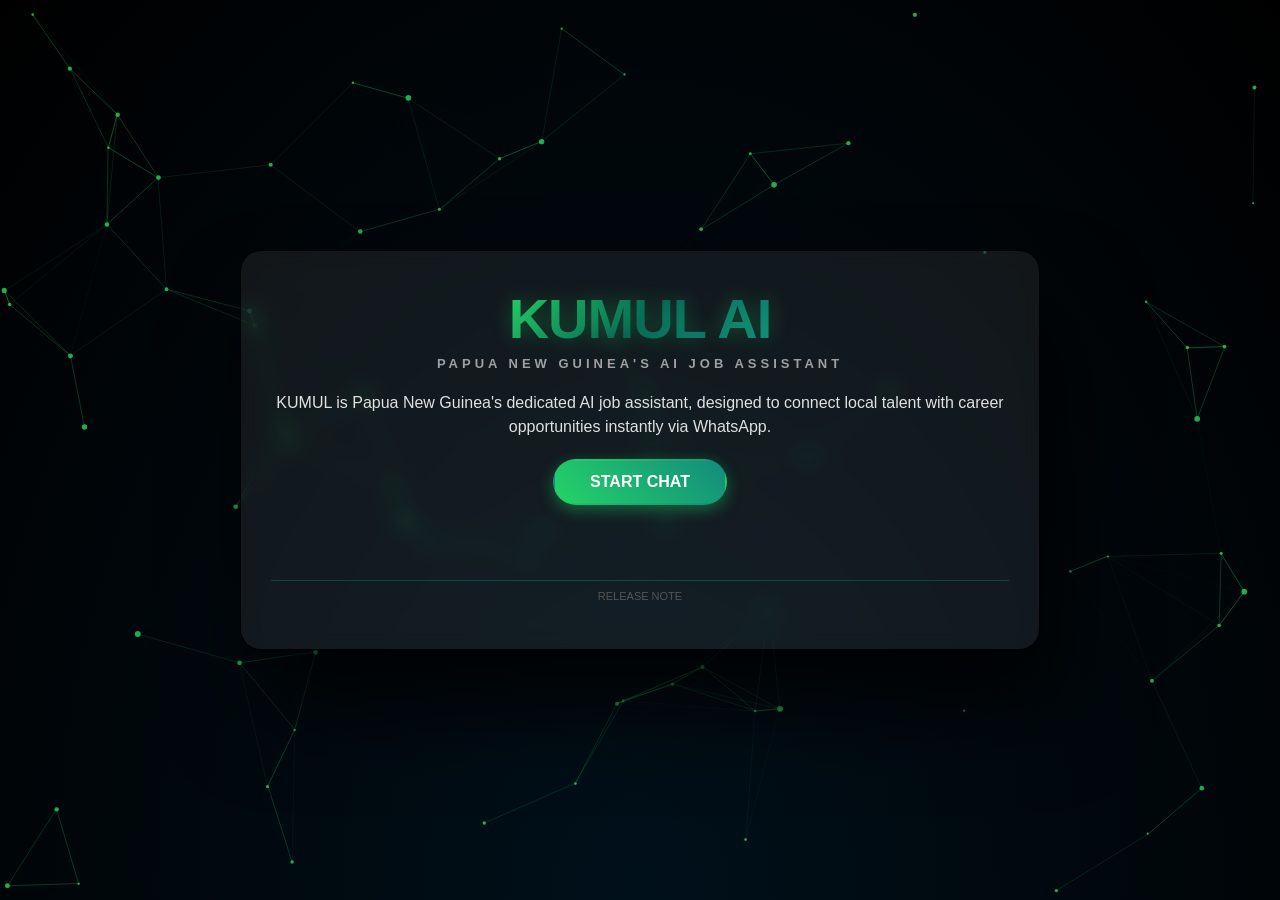
<file: templates/index.html>
<!DOCTYPE html><html lang="en"><head><meta charset="UTF-8"><meta name="viewport" content="width=device-width, initial-scale=1.0"><title>Kumul Jobs PNG | AI Assistant</title><style>* { margin: 0; padding: 0; box-sizing: border-box; } body { font-family: 'Segoe UI', Tahoma, Geneva, Verdana, sans-serif; background: radial-gradient(ellipse at bottom, #00101a 0%, #000000 100%); height: 100vh; min-height: -webkit-fill-available; overflow: hidden; color: #fff; display: flex; justify-content: center; align-items: center; perspective: 1500px; -webkit-user-select: none; -moz-user-select: none; -ms-user-select: none; user-select: none; } canvas { display: block; position: absolute; top: 0; left: 0; z-index: 1; } .card-wrapper { position: relative; z-index: 2; width: 100%; max-width: 800px; animation: float 6s ease-in-out infinite; } @keyframes float { 0% { transform: translateY(0px); } 50% { transform: translateY(-10px); } 100% { transform: translateY(0px); } } .main-container { position: relative; text-align: center; width: 100%; min-height: 400px; transform-style: preserve-3d; transition: transform 0.8s cubic-bezier(0.175, 0.885, 0.32, 1.275); border-radius: 20px; border: 1px solid rgba(0, 0, 0, 1); } .main-container::before { content: ''; position: absolute; top: 0; left: 0; right: 0; bottom: 0; background: rgba(255, 255, 255, 0.07); backdrop-filter: blur(10px); border-radius: 20px; box-shadow: 20px 60px 90px rgba(0, 0, 0, 0.8); z-index: -1; } .main-container.flipped { transform: rotateY(180deg); } h1 { font-size: 3.5rem; margin-bottom: 5px; background: linear-gradient(135deg, #25D366 0%, #075E54 50%, #128C7E 100%); -webkit-background-clip: text; -webkit-text-fill-color: transparent; text-shadow: 0 0 20px rgba(37, 211, 102, 0.3); font-weight: 800; letter-spacing: -1px; } .subtitle { font-size: 1.1rem; color: #a0a0a0; margin-bottom: 20px; font-weight: 300; text-transform: uppercase; letter-spacing: 2px; } p { font-size: 1rem; line-height: 1.5; margin-bottom: 20px; color: #e0e0e0; } .cta-button { display: inline-block; padding: 12px 35px; background: linear-gradient(45deg, #25D366, #128C7E); color: white; text-decoration: none; border-radius: 50px; font-weight: bold; font-size: 1rem; transition: all 0.3s ease; box-shadow: 0 5px 15px rgba(37, 211, 102, 0.4); border: 2px solid transparent; } .cta-button:hover { transform: translateY(-3px); box-shadow: 10px 10px 25px rgba(37, 211, 102, 0.6); background: yellow; color: #000; border-color: #032; } .card-face { position: absolute; top: 0; left: 0; width: 100%; height: 100%; backface-visibility: hidden; -webkit-backface-visibility: hidden; display: flex; flex-direction: column; justify-content: center; align-items: center; padding: 30px; border-radius: 60px; } .card-front { z-index: 2; transform: rotateY(0deg); } .card-back { transform: rotateY(180deg); background: conic-gradient(from 90deg at -13% 100%,#007777,#007777, #007777, #007777, #003333, #007777,#007777); border-radius: 20px; } .company-tag { margin-top: 25px; font-size: 0.85rem; color: #666; border-top: 1px solid rgba(0,180,140,0.3); padding-top: 15px; width: 100%; } .company-tag span.trigger-highlight { color: #128C7E; cursor: pointer; transition: color 0.3s ease; text-decoration: none; font-size: 12px; } .company-tag span.trigger-highlight:hover { color: #839D76; } .kofi {color: #076; text-decoration: none; font-weight: bold; display: inline-block; margin-top: 3px;} .kofi:hover {color: #575;} .footer-links { margin-top: 8px; } .footer-links a { color: #8b949e; text-decoration: none; font-size: 0.8rem; margin: 0 5px; } .footer-links a:hover { color: #25D366; } .back-logo { font-size: 1.8rem; font-weight: 800; margin-bottom: 15px; background: linear-gradient(135deg, yellow 10%, lime 30%, #000 90%); -webkit-background-clip: text; -webkit-text-fill-color: transparent; } .back-summary { font-size: 0.95rem; line-height: 1.6; color: #e0e0e0; margin-bottom: 20px; padding: 0 10px; } .back-contacts { display: flex; flex-direction: column; gap: 10px; justify-content: center; align-items: center; } .contact-link { display: inline-block; padding: 8px 18px; background: rgba(0, 100, 80, .3); border: 1px solid rgba(0, 30, 20, 0.9); border-radius: 20px; color: #fff; text-decoration: none; font-size: 0.9rem; font-weight: 500; transition: all 0.3s ease; min-width: 180px; text-align: center; } .contact-link:hover { background: rgba(0, 255, 80, 0.3); transform: scale(1.05); color: #fff; } @media (max-width: 768px) { body { width: 100%; overflow-x: hidden; } h1 { font-size: 2.2rem; } .subtitle { font-size: 0.9rem; margin-bottom: 15px; } p { font-size: 0.95rem; margin-bottom: 15px; } .main-container { min-height: 450px; margin: 0 10px; } .card-face { padding: 25px; } .card-wrapper { width: 100%; } .back-summary { font-size: 0.9rem; padding: 0; } .contact-link { min-width: 160px; font-size: 0.85rem; padding: 8px 15px; } } @media (max-width: 480px) { h1 { font-size: 1.8rem; } .subtitle { font-size: 11px; letter-spacing: 2px; } p { font-size: 0.9rem; } .main-container { min-height: 500px; } .card-face { padding: 20px; } .cta-button { padding: 10px 25px; font-size: 0.9rem; } .company-tag { font-size: 11px; } .kofi { font-size: 11px; } }</style></head><body><canvas id="networkCanvas"></canvas><div class="card-wrapper" id="cardWrapper"><div class="main-container" id="mainCard"><div class="card-face card-front"><h1>KUMUL AI</h1><div class="subtitle" style="letter-spacing: 4px; font-size: 13px; font-weight: 700;">Papua New Guinea's AI Job Assistant</div><p style="font-family: 'Inter', -apple-system, sans-serif;">KUMUL is Papua New Guinea's dedicated AI job assistant, designed to connect local talent with career opportunities instantly via WhatsApp.</p><a href="https://wa.me/67576480080" class="cta-button"> START CHAT </a><div class="company-tag" style="margin-top: 75px; background: transparent; color: #ccc; font-family: 'Inter', -apple-system, sans-serif; font-size: 13px; text-align: center; padding: 0px; line-height: 1.6; width: 100%; "><div style="margin-top: 5px; color: #076;"><span id="companyTrigger" class="trigger-highlight"></span></div><a href="releasenote.html" style="color: #555; margin-top: 45px; font-size: 11px; text-decoration: none;">RELEASE NOTE</a><div class="footer-links" ></div></div></div><div class="card-face card-back"><div class="back-logo">OPTIMUS GEOTECHNICS</div><p class="back-summary">Optimus Geotechnics is a local (PNG) consultancy specializing in advanced data analytics. We deliver end-to-end AI solutions: from data collection and storage to predictive modeling; empowering organizations with actionable insights.</p><div class="back-contacts"><a href="mailto:support@datacomlab.com" class="contact-link">support@datacomlab.com</a><a href="https://wa.me/67571087533" target="_blank" class="contact-link">WhatsApp</a></div></div></div></div><script>document.addEventListener('contextmenu', (e) => e.preventDefault()); document.addEventListener('keydown', (e) => { if (e.key === 'F12') { e.preventDefault(); } if (e.ctrlKey && e.shiftKey && e.key === 'I') { e.preventDefault(); } if (e.ctrlKey && e.shiftKey && e.key === 'J') { e.preventDefault(); } if (e.ctrlKey && e.shiftKey && e.key === 'C') { e.preventDefault(); } if (e.ctrlKey && e.key === 'u') { e.preventDefault(); } if (e.ctrlKey && e.key === 's') { e.preventDefault(); } }); const mainCard = document.getElementById('mainCard'); const cardWrapper = document.getElementById('cardWrapper'); const companyTrigger = document.getElementById('companyTrigger'); companyTrigger.addEventListener('click', () => { mainCard.classList.add('flipped'); }); cardWrapper.addEventListener('mouseleave', () => { mainCard.classList.remove('flipped'); }); const canvas = document.getElementById('networkCanvas'); const ctx = canvas.getContext('2d'); let width, height; let particles = []; const particleCount = 80; const connectionDistance = 150; const mouseDistance = 300; let mouse = { x: null, y: null }; window.addEventListener('resize', () => { width = canvas.width = window.innerWidth; height = canvas.height = window.innerHeight; }); window.addEventListener('mousemove', (e) => { mouse.x = e.x; mouse.y = e.y; }); class Particle { constructor() { this.x = Math.random() * width; this.y = Math.random() * height; this.vx = (Math.random() - 0.5) * 1; this.vy = (Math.random() - 0.5) * 1; this.size = Math.random() * 2 + 1; this.color = 'rgba(37, 211, 102, 0.8)'; } update() { this.x += this.vx; this.y += this.vy; if (this.x < 0 || this.x > width) this.vx *= -1; if (this.y < 0 || this.y > height) this.vy *= -1; if (mouse.x != null && mouse.y != null) { let dx = mouse.x - this.x; let dy = mouse.y - this.y; let distance = Math.sqrt(dx * dx + dy * dy); if (distance < mouseDistance && distance > 0) { const forceDirectionX = dx / distance; const forceDirectionY = dy / distance; const force = (mouseDistance - distance) / mouseDistance; this.x -= forceDirectionX * force * 2; this.y -= forceDirectionY * force * 2; } } } draw() { ctx.beginPath(); ctx.arc(this.x, this.y, this.size, 0, Math.PI * 2); ctx.fillStyle = this.color; ctx.fill(); } } function init() { width = canvas.width = window.innerWidth; height = canvas.height = window.innerHeight; particles = []; for (let i = 0; i < particleCount; i++) { particles.push(new Particle()); } } function animate() { ctx.clearRect(0, 0, width, height); for (let i = 0; i < particles.length; i++) { particles[i].update(); particles[i].draw(); for (let j = i; j < particles.length; j++) { let dx = particles[i].x - particles[j].x; let dy = particles[i].y - particles[j].y; let distance = Math.sqrt(dx * dx + dy * dy); if (distance < connectionDistance) { ctx.beginPath(); let opacity = 1 - (distance / connectionDistance); ctx.strokeStyle = `rgba(37, 211, 102, ${opacity * 0.5})`; ctx.lineWidth = 1; ctx.moveTo(particles[i].x, particles[i].y); ctx.lineTo(particles[j].x, particles[j].y); ctx.stroke(); } } if (mouse.x != null) { let dx = particles[i].x - mouse.x; let dy = particles[i].y - mouse.y; let distance = Math.sqrt(dx * dx + dy * dy); if (distance < mouseDistance) { ctx.beginPath(); let opacity = 1 - (distance / mouseDistance); ctx.strokeStyle = `rgba(255, 255, 255, ${opacity * 0.8})`; ctx.lineWidth = 1.5; ctx.moveTo(particles[i].x, particles[i].y); ctx.lineTo(mouse.x, mouse.y); ctx.stroke(); } } } requestAnimationFrame(animate); } init(); animate();</script></body></html>
</file>
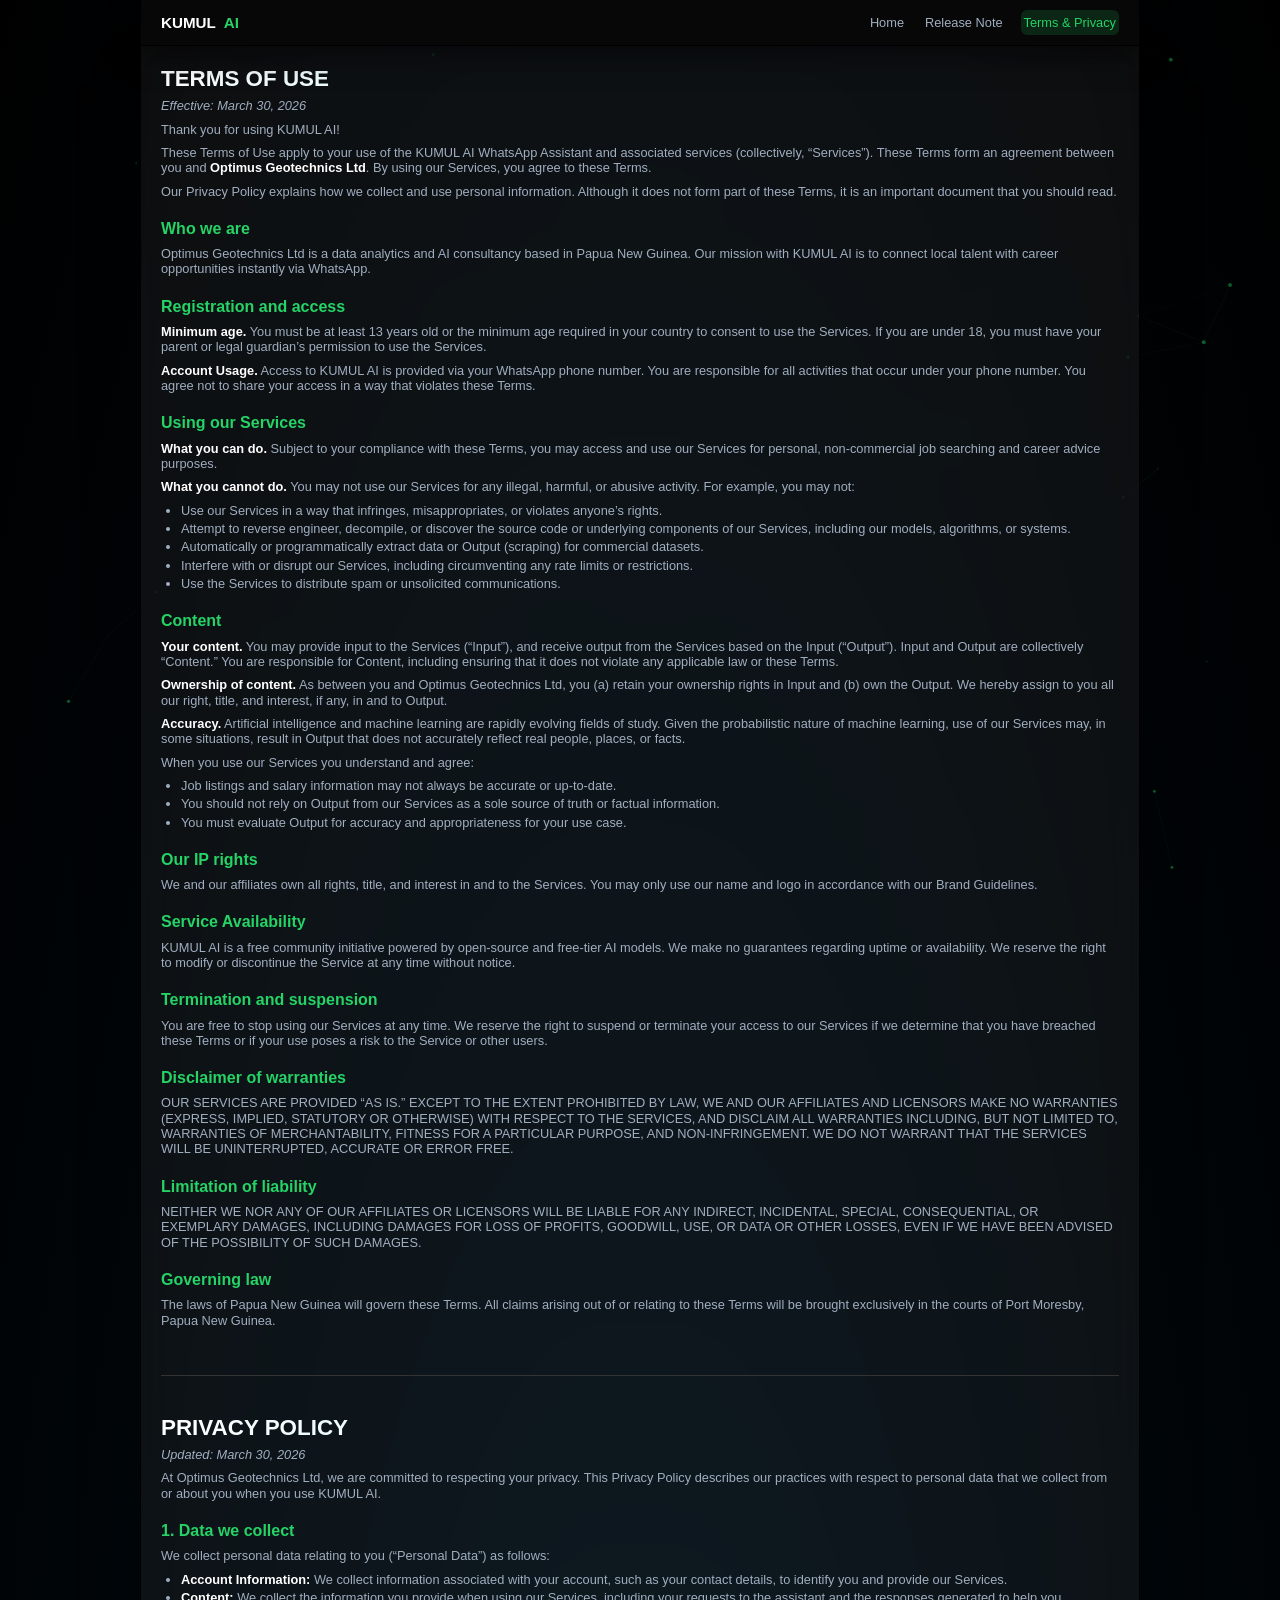
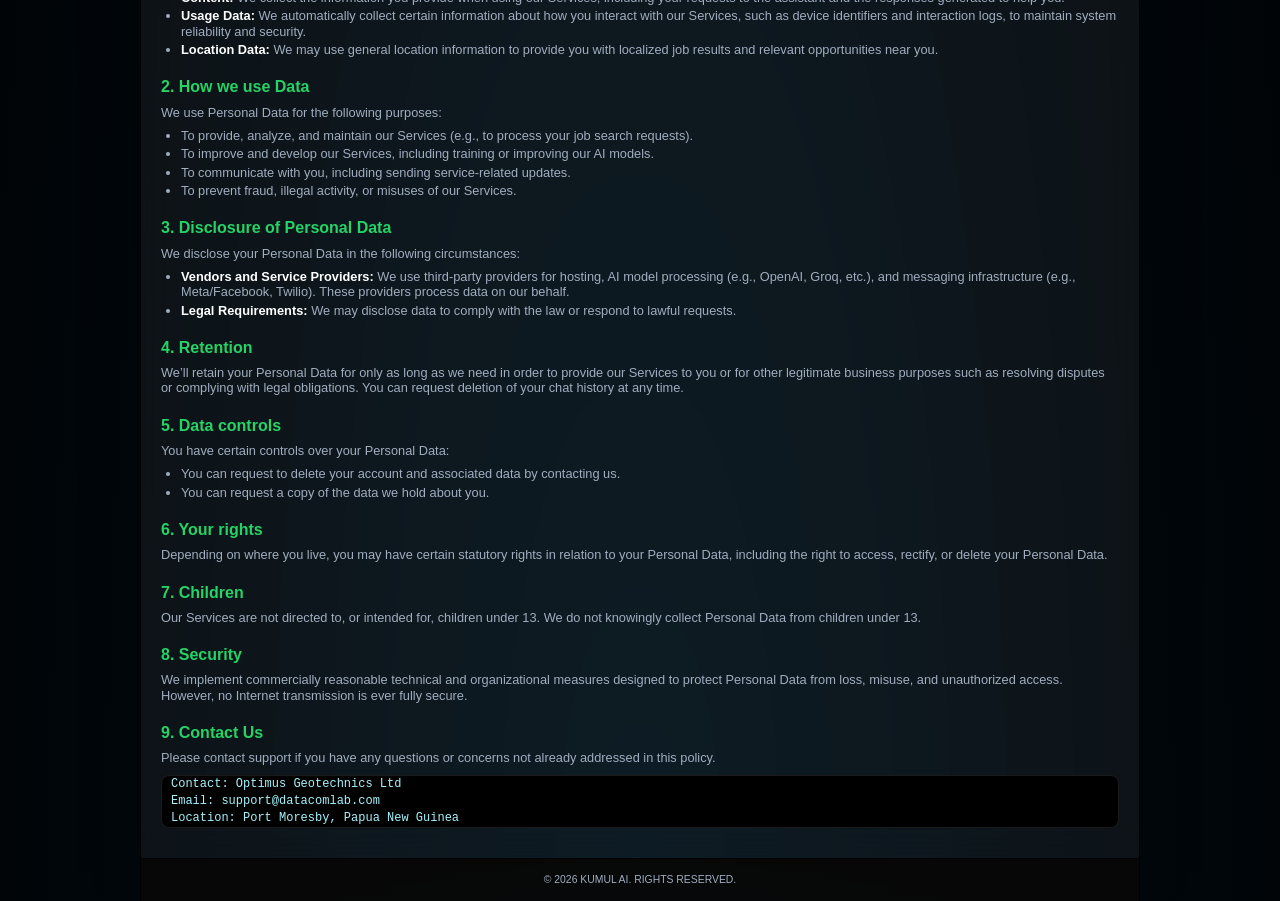
<file: templates/privacy.html>
<!DOCTYPE html><html lang="en"><head><meta charset="UTF-8"><meta name="viewport" content="width=device-width, initial-scale=1.0"><title>Privacy & Terms | KUMUL AI</title><link rel="stylesheet" href="style.css"></head><body><canvas id="bg-canvas"></canvas><nav class="top-nav"><div class="nav-logo">KUMUL <span>AI</span></div><div class="nav-links"><a href="index.html">Home</a><a href="releasenote.html">Release Note</a><a href="privacy.html" class="active">Terms & Privacy</a></div></nav><div class="container"><div class="glass-card"><article><h1>Terms of Use</h1><p><em>Effective: March 30, 2026</em></p><p>Thank you for using KUMUL AI!</p><p>These Terms of Use apply to your use of the KUMUL AI WhatsApp Assistant and associated services (collectively, “Services”). These Terms form an agreement between you and <strong>Optimus Geotechnics Ltd</strong>. By using our Services, you agree to these Terms.</p><p>Our Privacy Policy explains how we collect and use personal information. Although it does not form part of these Terms, it is an important document that you should read.</p><h2>Who we are</h2><p>Optimus Geotechnics Ltd is a data analytics and AI consultancy based in Papua New Guinea. Our mission with KUMUL AI is to connect local talent with career opportunities instantly via WhatsApp.</p><h2>Registration and access</h2><p><strong>Minimum age.</strong> You must be at least 13 years old or the minimum age required in your country to consent to use the Services. If you are under 18, you must have your parent or legal guardian’s permission to use the Services.</p><p><strong>Account Usage.</strong> Access to KUMUL AI is provided via your WhatsApp phone number. You are responsible for all activities that occur under your phone number. You agree not to share your access in a way that violates these Terms.</p><h2>Using our Services</h2><p><strong>What you can do.</strong> Subject to your compliance with these Terms, you may access and use our Services for personal, non-commercial job searching and career advice purposes.</p><p><strong>What you cannot do.</strong> You may not use our Services for any illegal, harmful, or abusive activity. For example, you may not:</p><ul><li>Use our Services in a way that infringes, misappropriates, or violates anyone’s rights.</li><li>Attempt to reverse engineer, decompile, or discover the source code or underlying components of our Services, including our models, algorithms, or systems.</li><li>Automatically or programmatically extract data or Output (scraping) for commercial datasets.</li><li>Interfere with or disrupt our Services, including circumventing any rate limits or restrictions.</li><li>Use the Services to distribute spam or unsolicited communications.</li></ul><h2>Content</h2><p><strong>Your content.</strong> You may provide input to the Services (“Input”), and receive output from the Services based on the Input (“Output”). Input and Output are collectively “Content.” You are responsible for Content, including ensuring that it does not violate any applicable law or these Terms.</p><p><strong>Ownership of content.</strong> As between you and Optimus Geotechnics Ltd, you (a) retain your ownership rights in Input and (b) own the Output. We hereby assign to you all our right, title, and interest, if any, in and to Output.</p><p><strong>Accuracy.</strong> Artificial intelligence and machine learning are rapidly evolving fields of study. Given the probabilistic nature of machine learning, use of our Services may, in some situations, result in Output that does not accurately reflect real people, places, or facts.</p><p>When you use our Services you understand and agree:</p><ul><li>Job listings and salary information may not always be accurate or up-to-date.</li><li>You should not rely on Output from our Services as a sole source of truth or factual information.</li><li>You must evaluate Output for accuracy and appropriateness for your use case.</li></ul><h2>Our IP rights</h2><p>We and our affiliates own all rights, title, and interest in and to the Services. You may only use our name and logo in accordance with our Brand Guidelines.</p><h2>Service Availability</h2><p>KUMUL AI is a free community initiative powered by open-source and free-tier AI models. We make no guarantees regarding uptime or availability. We reserve the right to modify or discontinue the Service at any time without notice.</p><h2>Termination and suspension</h2><p>You are free to stop using our Services at any time. We reserve the right to suspend or terminate your access to our Services if we determine that you have breached these Terms or if your use poses a risk to the Service or other users.</p><h2>Disclaimer of warranties</h2><p>OUR SERVICES ARE PROVIDED “AS IS.” EXCEPT TO THE EXTENT PROHIBITED BY LAW, WE AND OUR AFFILIATES AND LICENSORS MAKE NO WARRANTIES (EXPRESS, IMPLIED, STATUTORY OR OTHERWISE) WITH RESPECT TO THE SERVICES, AND DISCLAIM ALL WARRANTIES INCLUDING, BUT NOT LIMITED TO, WARRANTIES OF MERCHANTABILITY, FITNESS FOR A PARTICULAR PURPOSE, AND NON-INFRINGEMENT. WE DO NOT WARRANT THAT THE SERVICES WILL BE UNINTERRUPTED, ACCURATE OR ERROR FREE.</p><h2>Limitation of liability</h2><p>NEITHER WE NOR ANY OF OUR AFFILIATES OR LICENSORS WILL BE LIABLE FOR ANY INDIRECT, INCIDENTAL, SPECIAL, CONSEQUENTIAL, OR EXEMPLARY DAMAGES, INCLUDING DAMAGES FOR LOSS OF PROFITS, GOODWILL, USE, OR DATA OR OTHER LOSSES, EVEN IF WE HAVE BEEN ADVISED OF THE POSSIBILITY OF SUCH DAMAGES.</p><h2>Governing law</h2><p>The laws of Papua New Guinea will govern these Terms. All claims arising out of or relating to these Terms will be brought exclusively in the courts of Port Moresby, Papua New Guinea.</p><br><hr style="border: 0; border-top: 1px solid #333; margin: 20px 0;"><br><h1>Privacy Policy</h1><p><em>Updated: March 30, 2026</em></p><p>At Optimus Geotechnics Ltd, we are committed to respecting your privacy. This Privacy Policy describes our practices with respect to personal data that we collect from or about you when you use KUMUL AI.</p><h2>1. Data we collect</h2><p>We collect personal data relating to you (“Personal Data”) as follows:</p><ul><li><strong>Account Information:</strong> We collect information associated with your account, such as your contact details, to identify you and provide our Services.</li><li><strong>Content:</strong> We collect the information you provide when using our Services, including your requests to the assistant and the responses generated to help you.</li><li><strong>Usage Data:</strong> We automatically collect certain information about how you interact with our Services, such as device identifiers and interaction logs, to maintain system reliability and security.</li><li><strong>Location Data:</strong> We may use general location information to provide you with localized job results and relevant opportunities near you.</li></ul><h2>2. How we use Data</h2><p>We use Personal Data for the following purposes:</p><ul><li>To provide, analyze, and maintain our Services (e.g., to process your job search requests).</li><li>To improve and develop our Services, including training or improving our AI models.</li><li>To communicate with you, including sending service-related updates.</li><li>To prevent fraud, illegal activity, or misuses of our Services.</li></ul><h2>3. Disclosure of Personal Data</h2><p>We disclose your Personal Data in the following circumstances:</p><ul><li><strong>Vendors and Service Providers:</strong> We use third-party providers for hosting, AI model processing (e.g., OpenAI, Groq, etc.), and messaging infrastructure (e.g., Meta/Facebook, Twilio). These providers process data on our behalf.</li><li><strong>Legal Requirements:</strong> We may disclose data to comply with the law or respond to lawful requests.</li></ul><h2>4. Retention</h2><p>We’ll retain your Personal Data for only as long as we need in order to provide our Services to you or for other legitimate business purposes such as resolving disputes or complying with legal obligations. You can request deletion of your chat history at any time.</p><h2>5. Data controls</h2><p>You have certain controls over your Personal Data:</p><ul><li>You can request to delete your account and associated data by contacting us.</li><li>You can request a copy of the data we hold about you.</li></ul><h2>6. Your rights</h2><p>Depending on where you live, you may have certain statutory rights in relation to your Personal Data, including the right to access, rectify, or delete your Personal Data.</p><h2>7. Children</h2><p>Our Services are not directed to, or intended for, children under 13. We do not knowingly collect Personal Data from children under 13.</p><h2>8. Security</h2><p>We implement commercially reasonable technical and organizational measures designed to protect Personal Data from loss, misuse, and unauthorized access. However, no Internet transmission is ever fully secure.</p><h2>9. Contact Us</h2><p>Please contact support if you have any questions or concerns not already addressed in this policy.</p><div class="code-block">Contact: Optimus Geotechnics Ltd<br>Email: support@datacomlab.com<br>Location: Port Moresby, Papua New Guinea</div></article></div></div><div class="footer">&copy; 2026 KUMUL AI. RIGHTS RESERVED.</div><script>document.addEventListener('contextmenu',e=>e.preventDefault());document.addEventListener('keydown',e=>{if(e.key==='F12'||(e.ctrlKey&&e.shiftKey&&(e.key==='I'||e.key==='J'||e.key==='C'))||(e.ctrlKey&&e.key==='u')){e.preventDefault();}});const canvas=document.getElementById('bg-canvas');const ctx=canvas.getContext('2d');let width,height,particles=[];const particleCount=60;function resize(){width=canvas.width=window.innerWidth;height=canvas.height=window.innerHeight;}class Particle{constructor(){this.x=Math.random()*width;this.y=Math.random()*height;this.vx=(Math.random()-0.5)*0.5;this.vy=(Math.random()-0.5)*0.5;this.size=Math.random()*2;}update(){this.x+=this.vx;this.y+=this.vy;if(this.x<0||this.x>width)this.vx*=-1;if(this.y<0||this.y>height)this.vy*=-1;}draw(){ctx.beginPath();ctx.arc(this.x,this.y,this.size,0,Math.PI*2);ctx.fillStyle='rgba(37, 211, 102, 0.4)';ctx.fill();}}function init(){resize();particles=[];for(let i=0;i<particleCount;i++)particles.push(new Particle());}function animate(){ctx.clearRect(0,0,width,height);particles.forEach(p=>{p.update();p.draw();});for(let i=0;i<particles.length;i++){for(let j=i;j<particles.length;j++){const dx=particles[i].x-particles[j].x;const dy=particles[i].y-particles[j].y;const dist=Math.sqrt(dx*dx+dy*dy);if(dist<150){ctx.beginPath();ctx.strokeStyle=`rgba(37, 211, 102, ${0.1-dist/1500})`;ctx.lineWidth=1;ctx.moveTo(particles[i].x,particles[i].y);ctx.lineTo(particles[j].x,particles[j].y);ctx.stroke();}}}requestAnimationFrame(animate);}window.addEventListener('resize',resize);init();animate();</script></body></html>
</file>
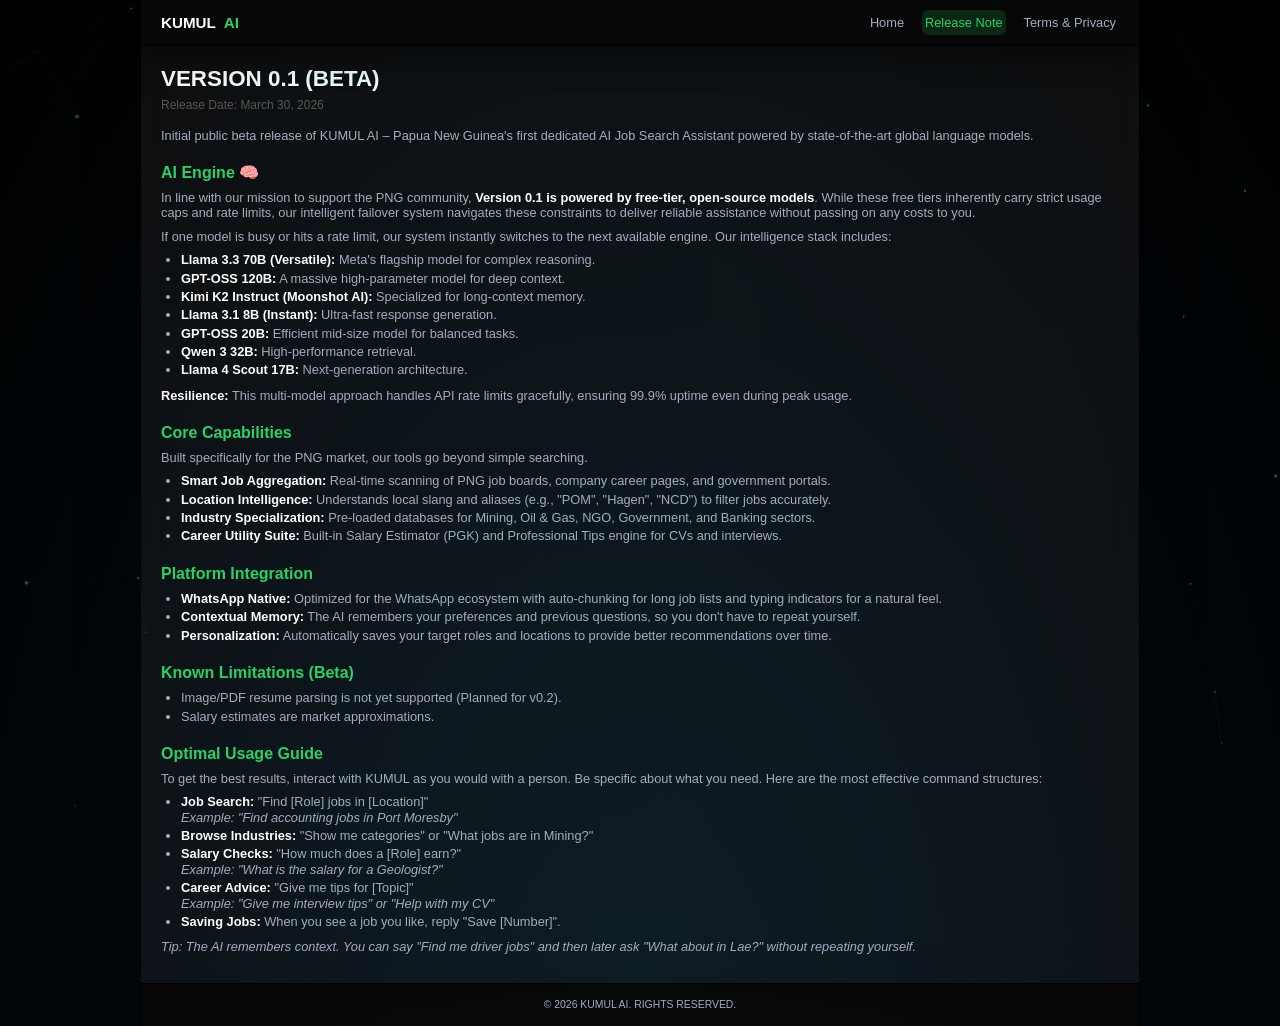
<file: templates/releasenote.html>
<!DOCTYPE html><html lang="en"><head><meta charset="UTF-8"><meta name="viewport" content="width=device-width, initial-scale=1.0"><title>Release Notes v0.1 | KUMUL AI</title><link rel="stylesheet" href="style.css"></head><body><canvas id="bg-canvas"></canvas><nav class="top-nav"><a href="/" class="nav-logo">KUMUL <span>AI</span></a><div class="nav-links"><a href="index.html">Home</a><a href="releasenote.html" class="active">Release Note</a><a href="privacy.html">Terms & Privacy</a></div></nav><div class="container"><div class="glass-card"><article><h1>Version 0.1 (Beta)</h1><span class="last-updated">Release Date: March 30, 2026</span><p>Initial public beta release of KUMUL AI – Papua New Guinea's first dedicated AI Job Search Assistant powered by state-of-the-art global language models.</p><h2>AI Engine 🧠 </h2><p>In line with our mission to support the PNG community, <strong>Version 0.1 is powered by free-tier, open-source models</strong>. While these free tiers inherently carry strict usage caps and rate limits, our intelligent failover system navigates these constraints to deliver reliable assistance without passing on any costs to you.</p><p>If one model is busy or hits a rate limit, our system instantly switches to the next available engine. Our intelligence stack includes:</p><ul><li><strong>Llama 3.3 70B (Versatile):</strong> Meta's flagship model for complex reasoning.</li><li><strong>GPT-OSS 120B:</strong> A massive high-parameter model for deep context.</li><li><strong>Kimi K2 Instruct (Moonshot AI):</strong> Specialized for long-context memory.</li><li><strong>Llama 3.1 8B (Instant):</strong> Ultra-fast response generation.</li><li><strong>GPT-OSS 20B:</strong> Efficient mid-size model for balanced tasks.</li><li><strong>Qwen 3 32B:</strong> High-performance retrieval.</li><li><strong>Llama 4 Scout 17B:</strong> Next-generation architecture.</li></ul><p><strong>Resilience:</strong> This multi-model approach handles API rate limits gracefully, ensuring 99.9% uptime even during peak usage.</p><h2>Core Capabilities</h2><p>Built specifically for the PNG market, our tools go beyond simple searching.</p><ul><li><strong>Smart Job Aggregation:</strong> Real-time scanning of PNG job boards, company career pages, and government portals.</li><li><strong>Location Intelligence:</strong> Understands local slang and aliases (e.g., "POM", "Hagen", "NCD") to filter jobs accurately.</li><li><strong>Industry Specialization:</strong> Pre-loaded databases for Mining, Oil & Gas, NGO, Government, and Banking sectors.</li><li><strong>Career Utility Suite:</strong> Built-in Salary Estimator (PGK) and Professional Tips engine for CVs and interviews.</li></ul><h2>Platform Integration</h2><ul><li><strong>WhatsApp Native:</strong> Optimized for the WhatsApp ecosystem with auto-chunking for long job lists and typing indicators for a natural feel.</li><li><strong>Contextual Memory:</strong> The AI remembers your preferences and previous questions, so you don't have to repeat yourself.</li><li><strong>Personalization:</strong> Automatically saves your target roles and locations to provide better recommendations over time.</li></ul><h2>Known Limitations (Beta)</h2><ul><li>Image/PDF resume parsing is not yet supported (Planned for v0.2).</li><li>Salary estimates are market approximations.</li></ul><h2>Optimal Usage Guide</h2><p>To get the best results, interact with KUMUL as you would with a person. Be specific about what you need. Here are the most effective command structures:</p><ul><li><strong>Job Search:</strong> "Find [Role] jobs in [Location]"<br><em>Example: "Find accounting jobs in Port Moresby"</em></li><li><strong>Browse Industries:</strong> "Show me categories" or "What jobs are in Mining?"</li><li><strong>Salary Checks:</strong> "How much does a [Role] earn?"<br><em>Example: "What is the salary for a Geologist?"</em></li><li><strong>Career Advice:</strong> "Give me tips for [Topic]"<br><em>Example: "Give me interview tips" or "Help with my CV"</em></li><li><strong>Saving Jobs:</strong> When you see a job you like, reply "Save [Number]".</li></ul><p><em>Tip: The AI remembers context. You can say "Find me driver jobs" and then later ask "What about in Lae?" without repeating yourself.</em></p></article></div></div><div class="footer">&copy; 2026 KUMUL AI. RIGHTS RESERVED.</div><script>document.addEventListener('contextmenu',e=>e.preventDefault());document.addEventListener('keydown',e=>{if(e.key==='F12'||(e.ctrlKey&&e.shiftKey&&(e.key==='I'||e.key==='J'||e.key==='C'))||(e.ctrlKey&&e.key==='u')){e.preventDefault();}});const canvas=document.getElementById('bg-canvas');const ctx=canvas.getContext('2d');let width,height,particles=[];const particleCount=60;function resize(){width=canvas.width=window.innerWidth;height=canvas.height=window.innerHeight;}class Particle{constructor(){this.x=Math.random()*width;this.y=Math.random()*height;this.vx=(Math.random()-0.5)*0.5;this.vy=(Math.random()-0.5)*0.5;this.size=Math.random()*2;}update(){this.x+=this.vx;this.y+=this.vy;if(this.x<0||this.x>width)this.vx*=-1;if(this.y<0||this.y>height)this.vy*=-1;}draw(){ctx.beginPath();ctx.arc(this.x,this.y,this.size,0,Math.PI*2);ctx.fillStyle='rgba(37, 211, 102, 0.4)';ctx.fill();}}function init(){resize();particles=[];for(let i=0;i<particleCount;i++)particles.push(new Particle());}function animate(){ctx.clearRect(0,0,width,height);particles.forEach(p=>{p.update();p.draw();});for(let i=0;i<particles.length;i++){for(let j=i;j<particles.length;j++){const dx=particles[i].x-particles[j].x;const dy=particles[i].y-particles[j].y;const dist=Math.sqrt(dx*dx+dy*dy);if(dist<150){ctx.beginPath();ctx.strokeStyle=`rgba(37, 211, 102, ${0.1-dist/1500})`;ctx.lineWidth=1;ctx.moveTo(particles[i].x,particles[i].y);ctx.lineTo(particles[j].x,particles[j].y);ctx.stroke();}}}requestAnimationFrame(animate);}window.addEventListener('resize',resize);init();animate();</script></body></html>
</file>
<file: templates/style.css>
/* style.css - Glassmorphism AI Theme (Anchored Layout) */

@import url('https://fonts.googleapis.com/css2?family=Inter:wght@300;400;500;600;700&display=swap');

:root {
    --bg-dark: #000000;
    --bg-gradient-start: #00101a;
    --primary-green: #25D366;
    --secondary-teal: #128C7E;
    --text-main: #ffffff;
    --text-muted: #a0aec0;
    --glass-bg: rgba(255, 255, 255, 0.05);
    --glass-border: rgba(255, 255, 255, 0.1);
    --glass-shadow: 0 25px 50px -12px rgba(0, 0, 0, 0.5);
}

/* --- 1. Reset & Base --- */
* {
    margin: 0;
    padding: 0;
    box-sizing: border-box;
}

html {
    scroll-behavior: smooth;
}

body {
    font-family: 'Segoe UI', Tahoma, Geneva, Verdana, sans-serif;
    background: radial-gradient(ellipse at bottom, var(--bg-gradient-start) 0%, var(--bg-dark) 100%);
    color: var(--text-main);
    line-height: 1.2;
    min-height: 100vh;
    overflow-x: hidden;
    display: flex;
    flex-direction: column;
}

/* --- 2. Particle Canvas Background --- */
#bg-canvas {
    position: fixed;
    top: 0;
    left: 0;
    width: 100%;
    height: 100%;
    z-index: 0;
    pointer-events: none;
}
/* --- 3. Anchored Navigation Header --- */
.top-nav {
    position: sticky;
    top: 0;
    z-index: 100;
    
    /* Alignment Fix: Constrain header to body width */
    width: 100%;
    max-width: 1000px; 
    margin: 0 auto; /* Centers the header strip */
    
    background: rgba(8, 8, 8, 0.9);
    backdrop-filter: blur(15px);
    border-bottom: 1px solid #000;
    /* Add side borders to match the 'card' look if desired */
    border-left: 1px solid #000;
    border-right: 1px solid #000;
    
    padding: 10px 20px; /* This padding now matches the container's inner spacing */
    display: flex;
    justify-content: space-between;
    align-items: center;
    box-shadow: 0 10px 30px rgba(0, 0, 0, 0.5);
}

.nav-logo {
    font-weight: 700;
    font-size: 0.95rem;
    color: var(--text-main);
    display: flex;
    align-items: center;
    gap: 8px;
    text-decoration: none;
}

.nav-logo:hover {
    text-decoration: none;
}

.nav-logo span {
    color: var(--primary-green);
}

.nav-links {
    display: flex;
    gap: 15px;
}

.nav-links a {
    color: var(--text-muted);
    text-decoration: none;
    font-size: 0.8rem;
    font-weight: 500;
    padding: 5px 3px;
    border-radius: 6px;
    transition: all 0.3s ease;
}

.nav-links a:hover {
    color: var(--text-main);
    background: rgba(255, 255, 255, 0.1);
	text-decoration: none;
}

.nav-links a.active {
    color: var(--primary-green);
    background: rgba(37, 211, 102, 0.15);
}

/* --- 4. Main Container (The Glass Card) --- */
.container {
    position: relative;
    max-width: 1000px;
    margin: 0 auto;
    padding: 0px; /* REMOVED side padding so card fills the full 1000px */
    flex: 1;
    width: 100%;
    display: flex;
    flex-direction: column;
}

.glass-card {
    background: var(--glass-bg);
    backdrop-filter: blur(20px);
    
    /* Borders: 1px solid black on sides creates a vertical line connecting header/footer */
    border-left: 1px solid #000;
    border-right: 1px solid #000; 
    border-top: none;
    border-bottom: none;
    
    border-radius: 0px;
    padding: 20px; /* This provides the internal spacing for text */
    box-shadow: var(--glass-shadow);
    flex: 1;
}

/* Remove bottom margin from last child inside card */
.glass-card > :last-child {
    margin-bottom: 0;
}

/* --- 5. Typography --- */
h1 {
    font-size: 1.4rem;
    font-weight: 700;
    margin-bottom: 5px;
    background: linear-gradient(135deg, #fff 0%, #a5f3fc 100%);
    -webkit-background-clip: text;
    -webkit-text-fill-color: transparent;
	text-transform: uppercase;
}

h2 {
    font-size: 1rem;
    font-weight: 600;
    color: var(--primary-green);
    margin-top: 20px;
    margin-bottom: 8px;
   /* border-left: 3px solid var(--secondary-teal); 
    padding-left: 10px;*/
}

h3 {
    font-size: 0.8rem;
    font-weight: 600;
    color: var(--text-main);
    margin-top: 15px;
    margin-bottom: 5px;
}

p {
    margin-bottom: 8px;
    color: var(--text-muted);
    font-size: 0.8rem;
}

ul, ol {
    padding-left: 20px;
    margin-bottom: 10px;
    color: var(--text-muted);
    font-size: 0.8rem;
}

li {
    margin-bottom: 3px;
}

a {
    color: var(--primary-green);
    text-decoration: none;
    transition: color 0.2s;
}

a:hover {
    color: #6ee7b7;
    text-decoration: underline;
}

/* --- 6. Elements --- */
.code-block {
    background: rgba(0, 0, 0, 1);
    border: 1px solid var(--glass-border);
    border-radius: 8px;
    padding: 0px 9px;
    font-family: 'Fira Code', 'Courier New', monospace;
    font-size: 0.75rem;
    color: #a5f3fc;
    margin: 10px 0;
    overflow-x: auto;
    white-space: pre-wrap;
    line-height: 1.4;
}

.last-updated {
    font-size: 0.75rem;
    color: #575757;
    margin-bottom: 15px;
    display: block;
}

strong {
    color: #fff;
    font-weight: 600;
}

/* --- 7. Anchored Footer --- */
.footer {
    position: relative;
    z-index: 2;
    
    /* Alignment Fix: Constrain footer to body width */
    width: 100%;
    max-width: 1000px;
    margin: 0 auto; /* Centers the footer strip */
    
    padding: 15px 20px;
    background: rgba(8, 8, 8, 0.9);
    border-top: 1px solid #000;
    /* Add side borders to match the header */
    border-left: 1px solid #000;
    border-right: 1px solid #000;
    
    text-align: center;
    color: var(--text-muted);
    font-size: 0.65rem;
}

/* --- Responsive --- */
@media (max-width: 768px) {
    .top-nav {
        padding: 10px 15px;
    }
    
    .nav-links {
        gap: 3px;
    }

    .nav-links a {
        padding: 4px 8px;
        font-size: 0.7rem;
    }

    .container {
        margin-top: 50px;
        padding: 0 10px;
    }

    .glass-card {
        padding: 10px;
        border-radius: 0px;
    }

    h1 {
        font-size: 1.1rem;
    }
    
    .footer {
        padding: 10px 15px;
    }
}
</file>
